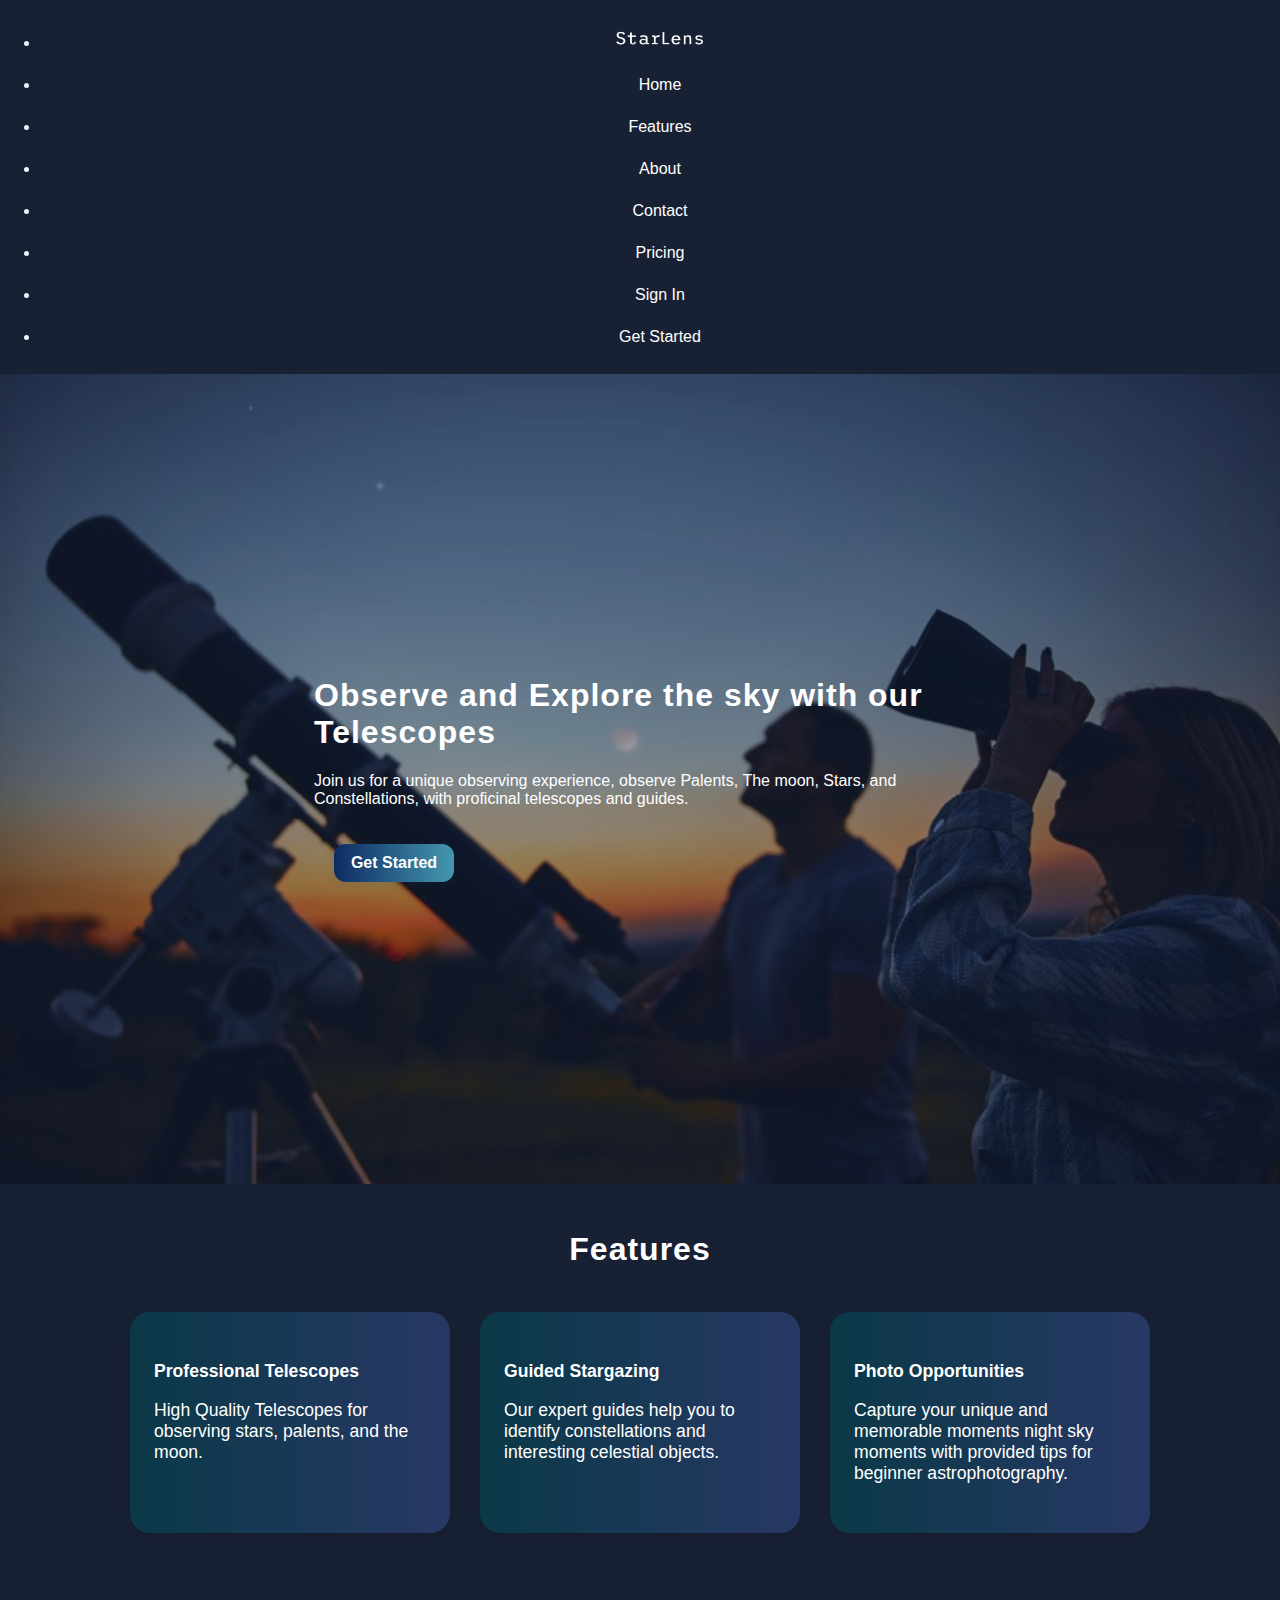
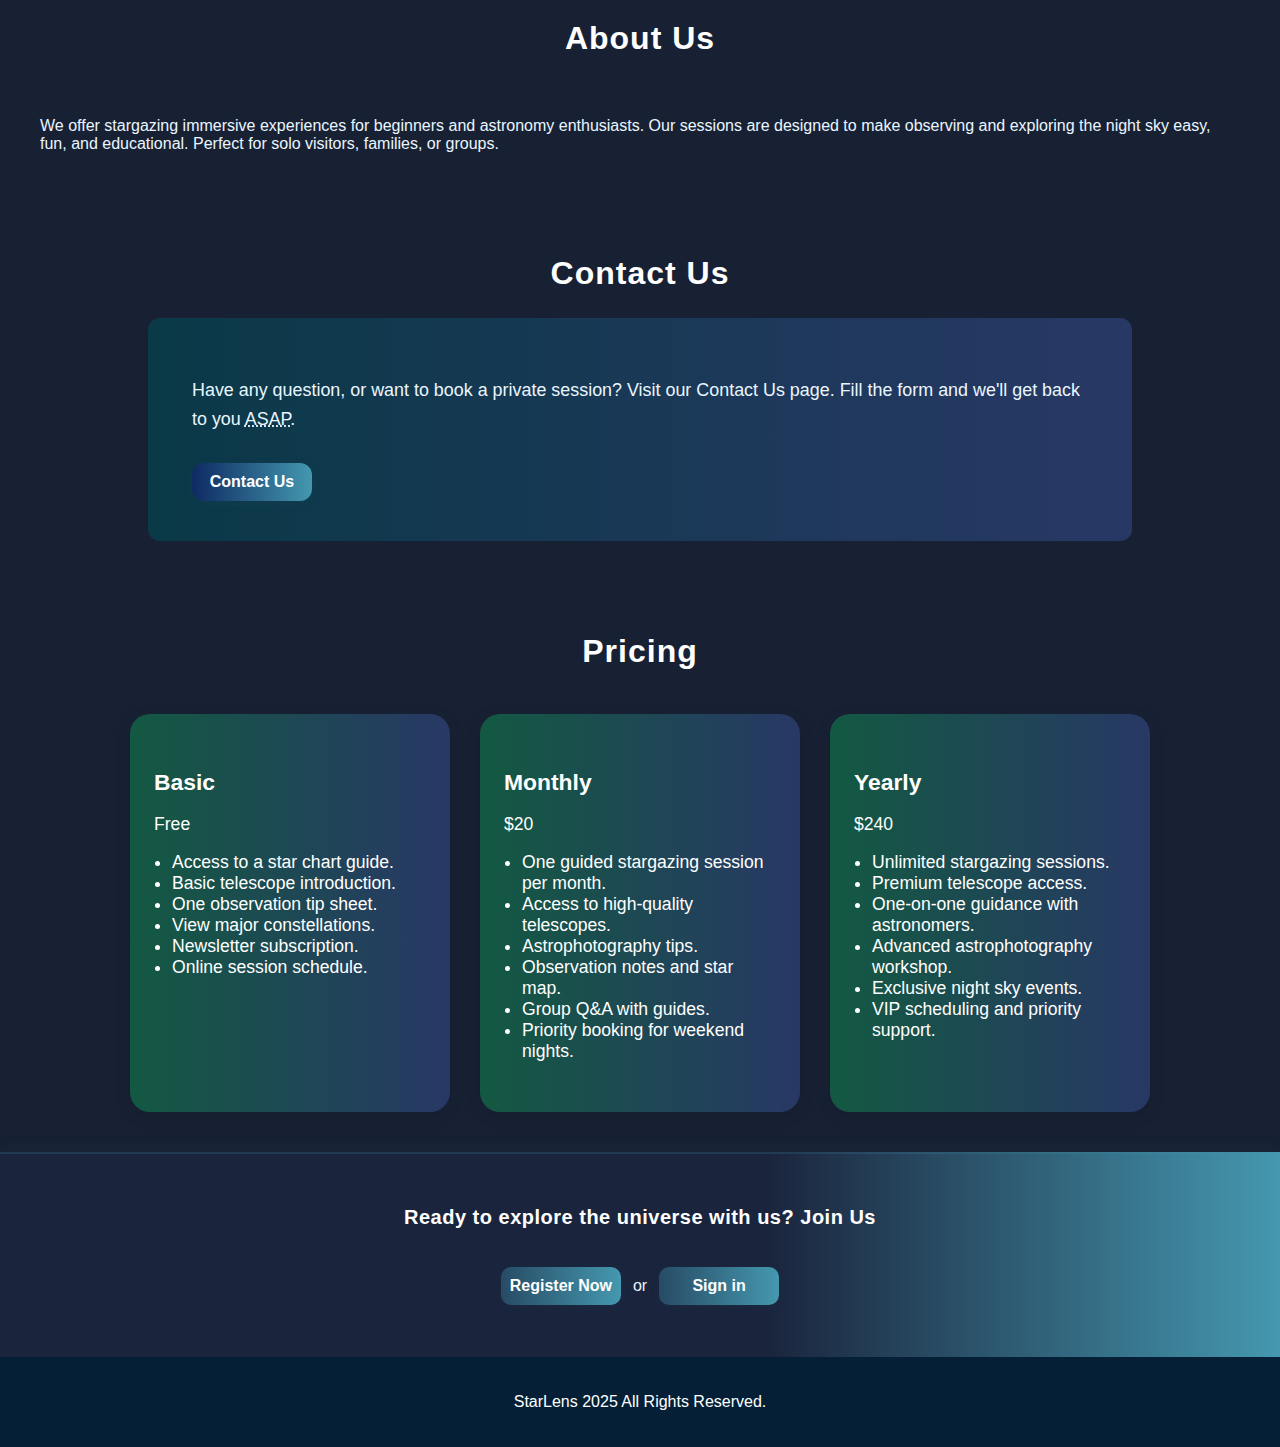
<file: index.html>
<!DOCTYPE html>
<html lang="en">
  <head>
    <meta charset="UTF-8" />
    <meta
      name="description"
      content="StarLens, a Landing page with the idea for exploring and observing sky using telescopes"
    />
    <meta name="viewport" content="width=device-width, initial-scale=1.0" />
    <link rel="stylesheet" href="./css/base.css" />
    <link rel="stylesheet" href="./css/style.css" />
    <title>StarLens</title>
  </head>

  <body>
    <nav>
      <ul>
        <li>
          <a class="nav-item" href="#/features"
            ><img
              src="./images/starlens.png"
              alt="StarLens Logo"
              width="90px"
            />
          </a>
        </li>
        <li><a class="nav-item" href="#">Home</a></li>
        <li><a class="nav-item" href="#features">Features</a></li>
        <li><a class="nav-item" href="#about"> About</a></li>
        <li><a class="nav-item" href="#contact"> Contact</a></li>
        <li><a class="nav-item" href="#pricing"> Pricing</a></li>
        <li><a class="nav-item" href="/page/signin.html"> Sign In</a></li>
        <li><a class="nav-item" href="/page/register.html"> Get Started</a></li>
      </ul>
    </nav>

    <section class="hero-section">
      <section class="hero-content">
        <h1>Observe and Explore the sky with our Telescopes</h1>
        <p>
          Join us for a unique observing experience, observe Palents, The moon,
          Stars, and Constellations, with proficinal telescopes and guides.
        </p>
        <section>
          <a href="./page/register.html">
            <button class="register-btn">Get Started</button>
          </a>
        </section>
      </section>
      <img
        class="hero-img"
        src="/images/telescope.jpg"
        alt="sky telescope observation"
      />
    </section>

    <main>
      <section id="features">
        <h2>Features</h2>
        <section class="container">
          <article class="card">
            <h3>Professional Telescopes</h3>
            <p>
              High Quality Telescopes for observing stars, palents, and the
              moon.
            </p>
          </article>

          <article class="card">
            <h3>Guided Stargazing</h3>
            <p>
              Our expert guides help you to identify constellations and
              interesting celestial objects.
            </p>
          </article>

          <article class="card">
            <h3>Photo Opportunities</h3>
            <p>
              Capture your unique and memorable moments night sky moments with
              provided tips for beginner astrophotography.
            </p>
          </article>
        </section>
      </section>

      <section id="about">
        <h2>About Us</h2>
        <section>
          <p>
            We offer stargazing immersive experiences for beginners and
            astronomy enthusiasts. Our sessions are designed to make observing
            and exploring the night sky easy, fun, and educational. Perfect for
            solo visitors, families, or groups.
          </p>
        </section>
      </section>

      <section id="contact">
        <h2>Contact Us</h2>
        <section class="connect">
          <p>
            Have any question, or want to book a private session? Visit our
            Contact Us page. Fill the form and we'll get back to you
            <abbr title="As Soon As possible">ASAP</abbr>.
          </p>
          <a href="./page/contact.html">
            <button type="submit" class="register-btn">Contact Us</button>
          </a>
        </section>
      </section>

      <section id="pricing">
        <h2>Pricing</h2>

        <section class="plan">
          <section class="price-tag">
            <h3><strong>Basic</strong></h3>
            <p>Free</p>
            <ul>
              <li>Access to a star chart guide.</li>
              <li>Basic telescope introduction.</li>
              <li>One observation tip sheet.</li>
              <li>View major constellations.</li>
              <li>Newsletter subscription.</li>
              <li>Online session schedule.</li>
            </ul>
          </section>

          <section class="price-tag">
            <h3><strong>Monthly</strong></h3>
            <p><span>&#36;</span>20</p>
            <ul>
              <li>One guided stargazing session per month.</li>
              <li>Access to high-quality telescopes.</li>
              <li>Astrophotography tips.</li>
              <li>Observation notes and star map.</li>
              <li>Group Q&A with guides.</li>
              <li>Priority booking for weekend nights.</li>
            </ul>
          </section>

          <section class="price-tag">
            <h3><strong>Yearly</strong></h3>
            <p><span>&#36;</span>240</p>
            <ul>
              <li>Unlimited stargazing sessions.</li>
              <li>Premium telescope access.</li>
              <li>One-on-one guidance with astronomers.</li>
              <li>Advanced astrophotography workshop.</li>
              <li>Exclusive night sky events.</li>
              <li>VIP scheduling and priority support.</li>
            </ul>
          </section>
        </section>
      </section>
    </main>

    <section class="register-sign">
      <h3>Ready to explore the universe with us? Join Us</h3>
      <section class="sign-btns">
        <a href="./page/register.html">
          <button class="register-btn">Register Now</button>
        </a>
        <span> or </span>
        <a href="./page/signin.html">
          <button class="register-btn">Sign in</button>
        </a>
      </section>
    </section>

    <footer class="footer">
      <p>StarLens 2025 All Rights Reserved.</p>
    </footer>
  </body>
</html>
</file>
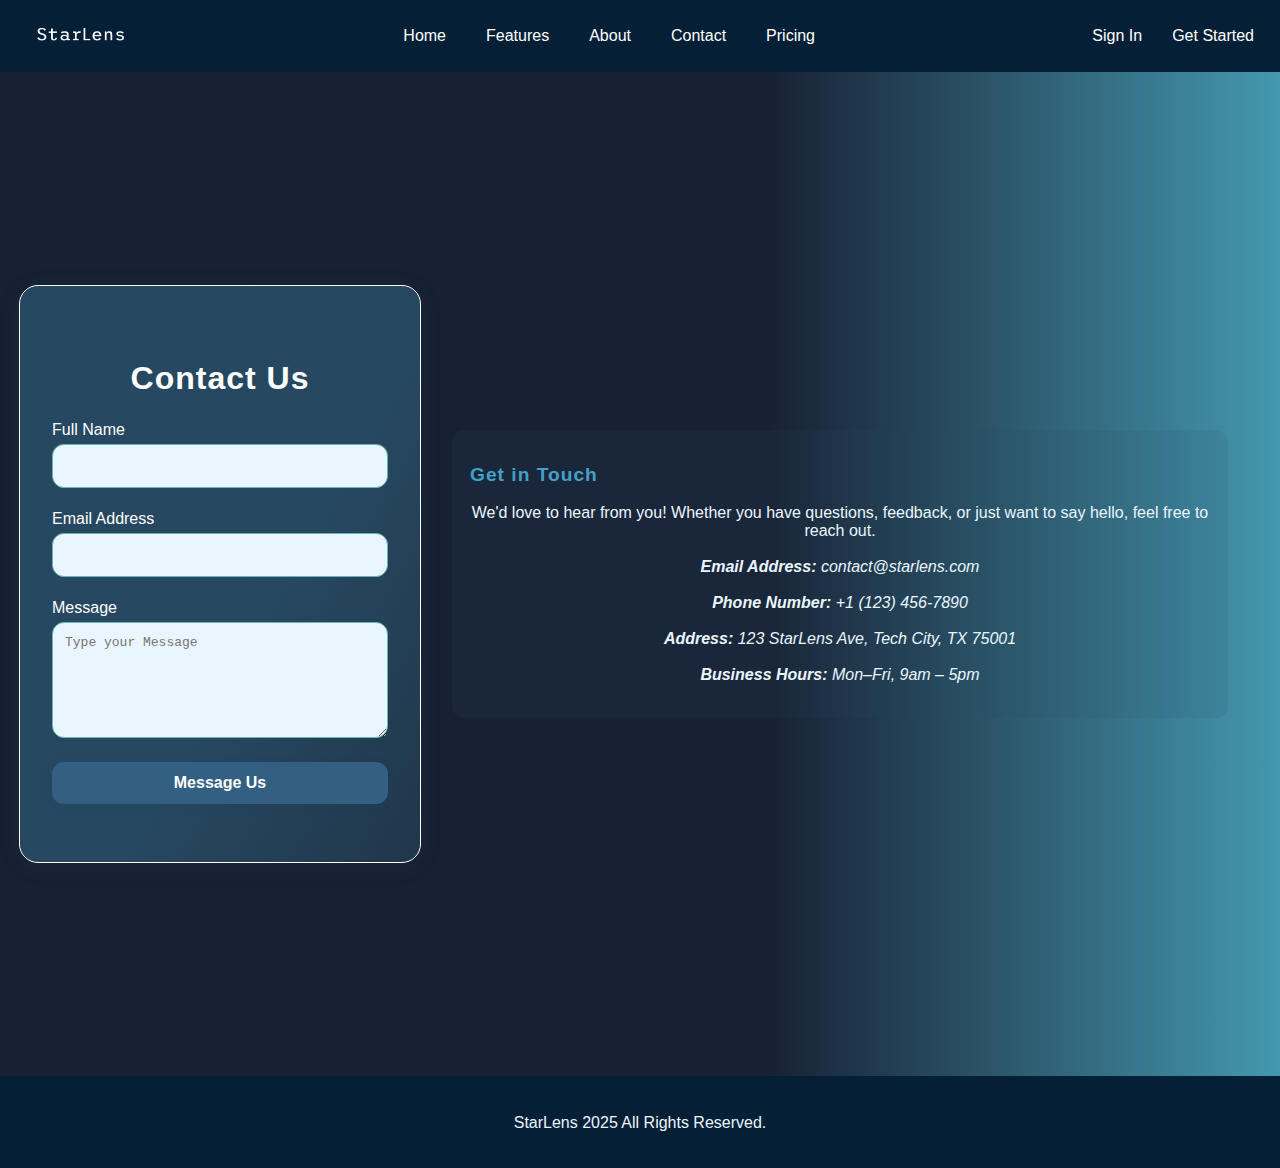
<file: page/contact.html>
<!DOCTYPE html>
<html lang="en">
  <head>
    <meta charset="UTF-8" />
    <meta name="viewport" content="width=device-width, initial-scale=1.0" />
    <title>StarLens - Contact</title>
    <link rel="stylesheet" href="../css/base.css" />
    <link rel="stylesheet" href="../css/style.css" />
    <link rel="stylesheet" href="../css/contact.css" />
  </head>
  <body>
    <header class="header">
      <nav class="navbar">
        <ul>
          <li>
            <a class="nav-item" href="../index.html">
              <img src="../images/starlens.png" alt="StarLens Logo" width="90" />
            </a>
          </li>
          <li><a class="nav-item" href="../index.html">Home</a></li>
          <li><a class="nav-item" href="../index.html#features">Features</a></li>
          <li><a class="nav-item" href="../index.html#about">About</a></li>
          <li><a class="nav-item" href="../index.html#contact">Contact</a></li>
          <li><a class="nav-item" href="../index.html#pricing">Pricing</a></li>
          <li><a class="nav-item" href="./signin.html">Sign In</a></li>
          <li><a class="nav-item" href="./register.html">Get Started</a></li>
        </ul>
      </nav>
    </header>

    <main class="main">
      <section class="contact-form">
        <form>
          <h2>Contact Us</h2>
          <label for="name">Full Name </label> 
          <input id="name" name="name" type="text" required />

          <label for="email">Email Address </label>
          <input id="email" name="email" type="email" required/> 

          <label for="message">Message </label>
          <textarea id="message" name="message" rows="6" placeholder="Type your Message" required></textarea>

          <button class="signin-button" type="submit">Message Us</button>
        </form>

        <section class="contact-info">
          <h2>Get in Touch</h2>
          <p>
            We'd love to hear from you! Whether you have questions, feedback, or
            just want to say hello, feel free to reach out.
          </p>
          <address>
            <p><b>Email Address:</b> contact@starlens.com</p>
            <p><b>Phone Number:</b> +1 (123) 456-7890</p>
            <p><b>Address:</b> 123 StarLens Ave, Tech City, TX 75001</p>
            <p><b>Business Hours:</b> Mon–Fri, 9am – 5pm</p>
          </address>
        </section>
      </section>
    </main>

    <footer class="footer">
      <p>StarLens 2025 All Rights Reserved.</p>
    </footer>
  </body>
</html>
</file>
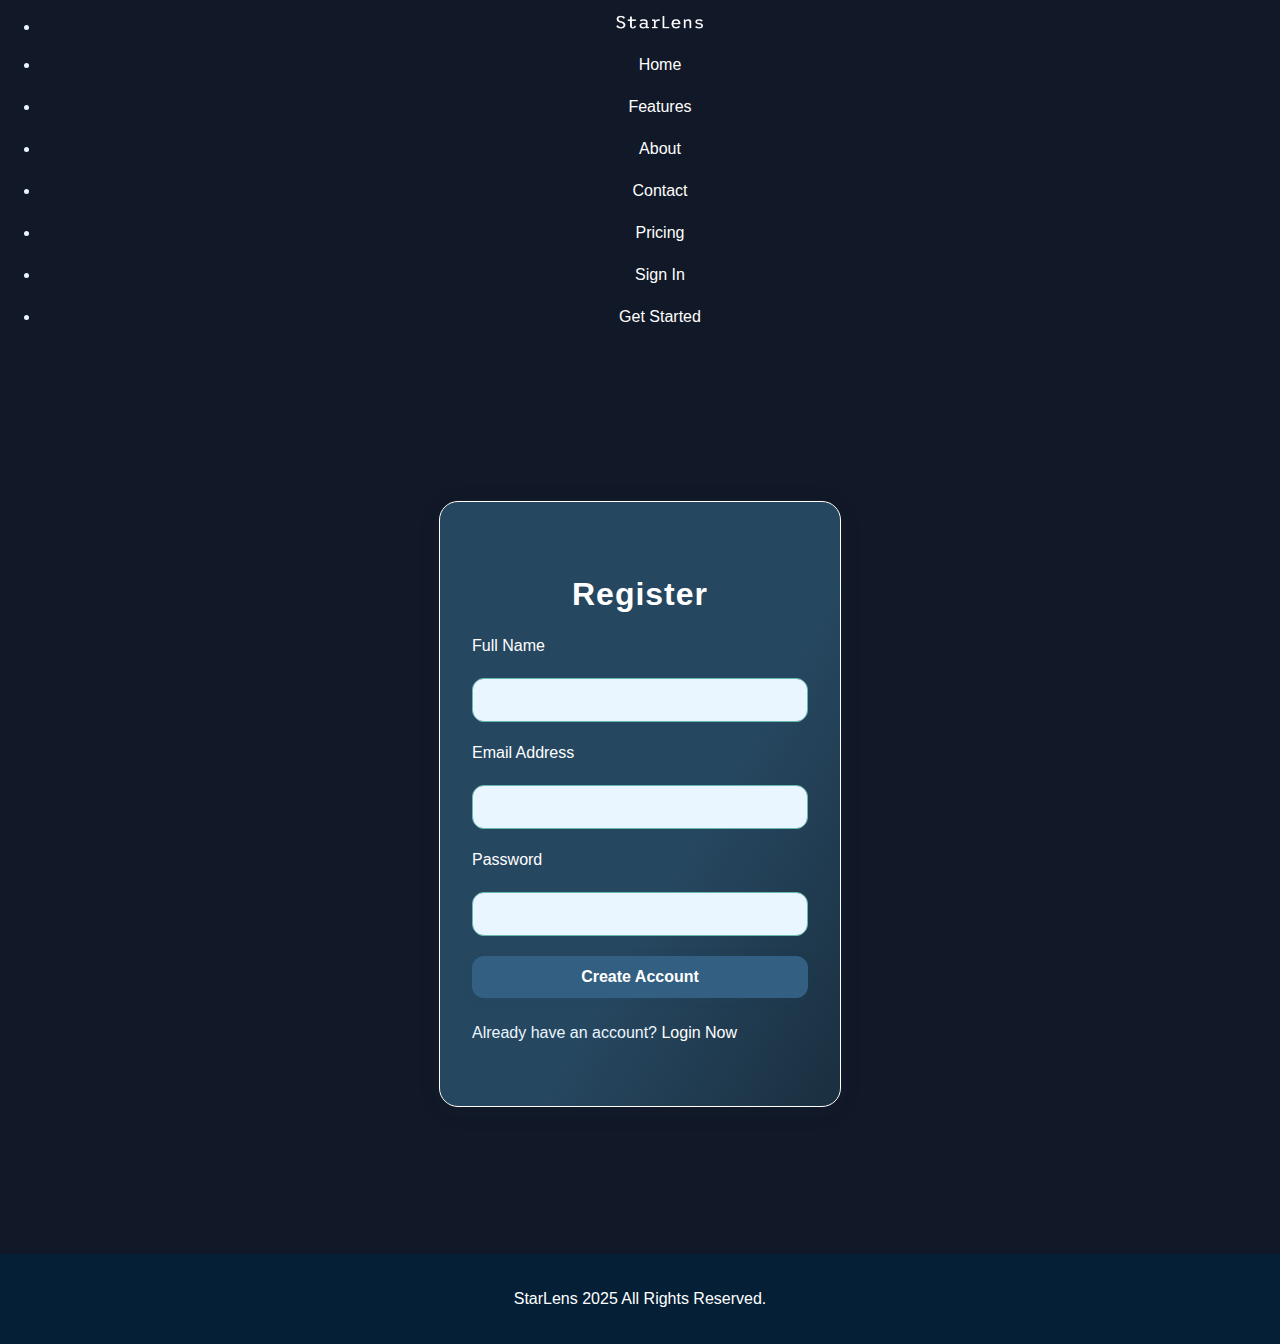
<file: page/register.html>
<html>
  <head>
    <link rel="stylesheet" href="../css/register.css" />
    <link rel="stylesheet" href="../css/base.css" />
    <title>StarLens - Register</title>
  </head>
  <body>
    <nav>
      <ul>
        <li>
          <a class="nav-item" href="../index.html"
            ><img
              src="../images/starlens.png"
              alt="StarLens Logo"
              width="90px"
            />
          </a>
        </li>
        <li><a class="nav-item" href="../index.html">Home</a></li>
        <li><a class="nav-item" href="../index.html#features">Features</a></li>
        <li><a class="nav-item" href="../index.html#about">About</a></li>
        <li><a class="nav-item" href="../index.html#contact">Contact</a></li>
        <li><a class="nav-item" href="../index.html#pricing">Pricing</a></li>
        <li><a class="nav-item" href="./signin.html">Sign In</a></li>
        <li><a class="nav-item" href="./register.html">Get Started</a></li>
      </ul>
    </nav>
    <section class="register-form">
      <form>
        <h2>Register</h2>
        <label for="fullname">Full Name</label> <br>
        <input id="fullname" name="fullname" type="text" /> <br>
        
        <label for="email">Email Address </label> <br>
        <input id="email" name="email" type="email" /> <br>

        <label for="password">Password </label> <br>
        <input id="password" name="password" type="password" /> <br>
        
        <button class="register-button" type="submit">Create Account</button>

        <p>Already have an account? <span> <a href="./signin.html">Login Now</a></span> </p>
      </form>
    </section>
    <footer class="footer">
      <p>StarLens 2025 All Rights Reserved.</p>
    </footer>
  </body>
</html>
</file>
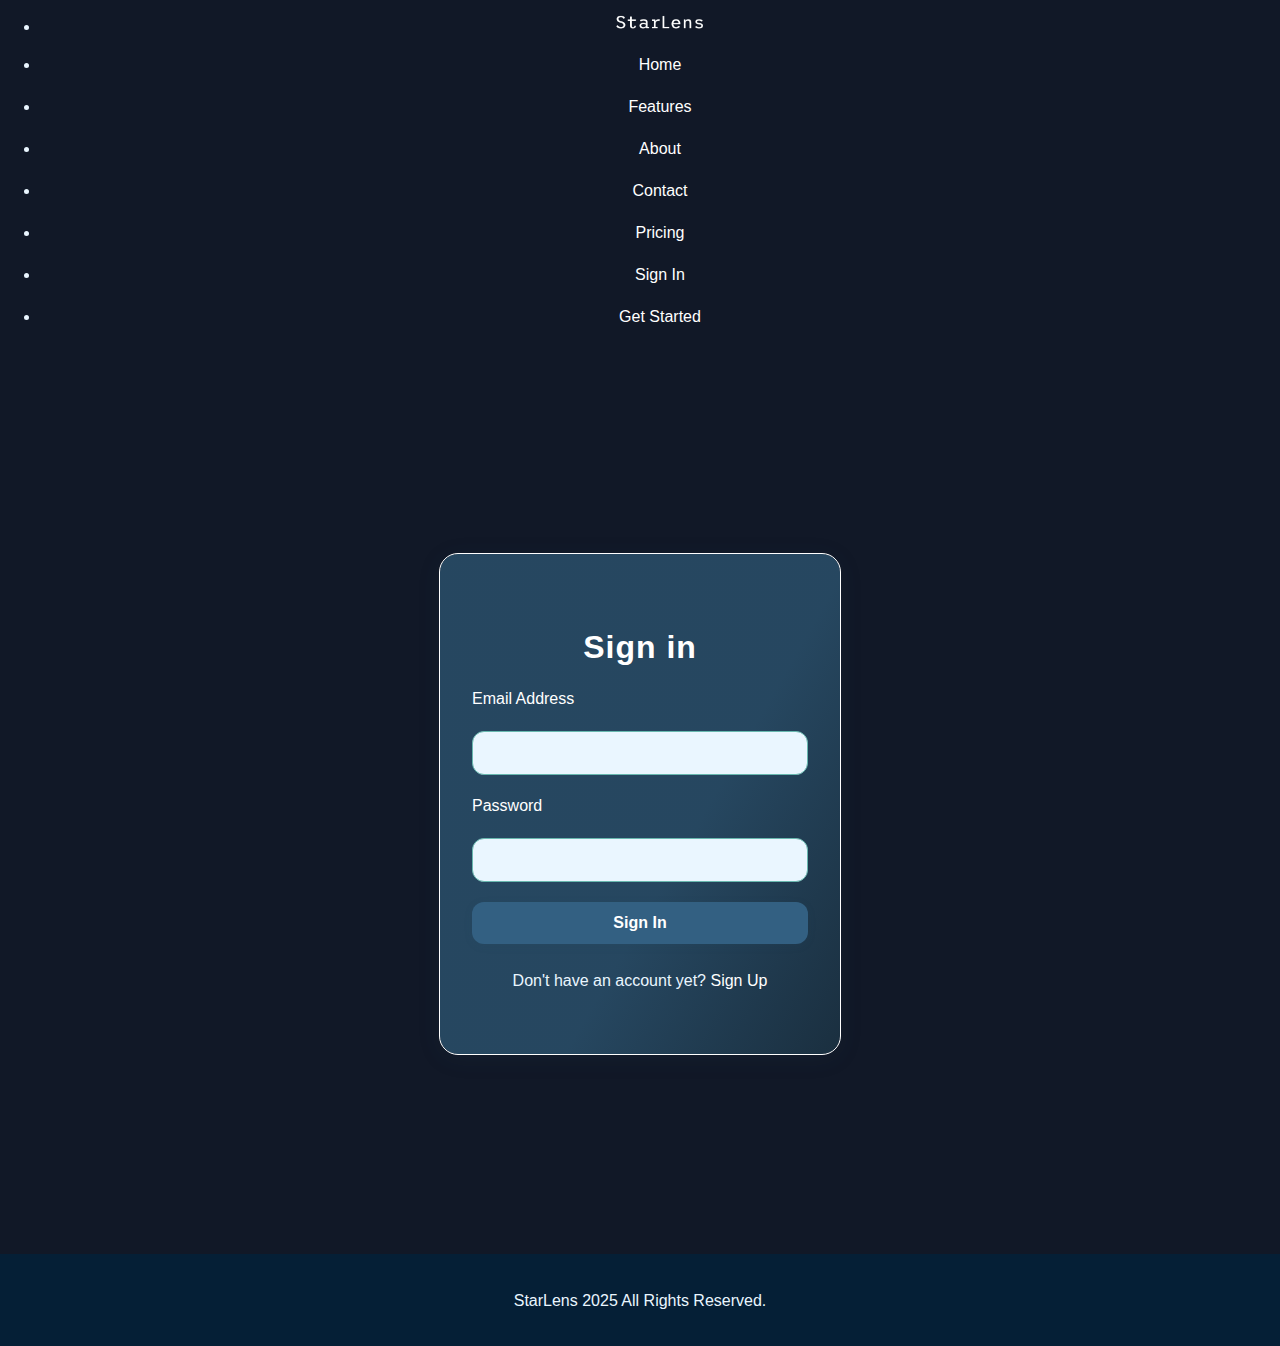
<file: page/signin.html>
<html>
  <head>
    <link rel="stylesheet" href="../css/signin.css" />
    <link rel="stylesheet" href="../css/base.css" />
    <title>StarLens - Sign in</title>
  </head>
  <body>
    <nav>
      <ul>
        <li>
          <a class="nav-item" href="../index.html"
            ><img
              src="../images/starlens.png"
              alt="StarLens Logo"
              width="90px"
            />
          </a>
        </li>
        <li><a class="nav-item" href="../index.html">Home</a></li>
        <li><a class="nav-item" href="../index.html#features">Features</a></li>
        <li><a class="nav-item" href="../index.html#about">About</a></li>
        <li><a class="nav-item" href="../index.html#contact">Contact</a></li>
        <li><a class="nav-item" href="../index.html#pricing">Pricing</a></li>
        <li><a class="nav-item" href="./signin.html">Sign In</a></li>
        <li><a class="nav-item" href="./register.html">Get Started</a></li>
      </ul>
    </nav>
    <section class="signin-form">
      <form>
        <h2>Sign in</h2>
        <label for="email">Email Address </label> <br>
        <input id="email" name="email" type="email" /> <br>
        <label for="password">Password </label> <br>
        <input id="password" name="password" type="password" /> <br>
        <button class="signin-button" type="submit">Sign In</button>
        <p> Don't have an account yet? <span> <a href="./register.html">Sign Up</a></span> </p>
      </form>
    </section>
    <footer class="footer">
      <p>StarLens 2025 All Rights Reserved.</p>
    </footer>
  </body>
</html>
</file>
<file: css/base.css>
*,
*::before,
*::after {
    box-sizing: border-box;
}

/* ---------------- Global Base Styles ---------------- */
body,
.nav-item,
.footer {
    font-size: 1em;
}

html {
    scroll-behavior: smooth;
    scroll-padding-top: 80px;
    /* Adjust to navbar height */
}

body {
    font-family: 'Segoe UI', Tahoma, Geneva, Verdana, sans-serif;
    background: #111827;
    color: #eaf6ff;
    margin: 0;
}

/* ---------------- Header & Navbar ---------------- */
header {
    grid-area: header;
    position: sticky;
    top: 0;
    z-index: 100;
}

.navbar {
    display: flex;
    flex-wrap: wrap;
    /* allow wrapping of items */
    justify-content: space-between;
    align-items: center;
    padding: 12px 16px;
    background-color: rgb(5, 31, 54);
    overflow: hidden;
    /* prevent overflow */
}

/* Navbar links container */
.navbar ul {
    display: flex;
    flex-wrap: wrap;
    /* allow stacking when space is tight */
    align-items: center;
    gap: 0;
    margin: 0;
    padding: 0;
    list-style: none;
    width: 100%;
    /* ensure full width for wrapping */
}

.navbar ul li {
    display: inline-block;
    margin: 0 10px;
}

.navbar ul li:first-child {
    margin-right: auto;
    /* logo left */
}

.navbar ul li:nth-last-child(2) {
    margin-left: auto;
    /* "Sign In" moves right */
    margin-right: 0;
}

.navbar ul li:last-child {
    margin-left: 10px;
    /* spacing between "Sign In" and "Get Started" */
    margin-right: 0;
}

li a {
    display: block;
    text-align: center;
    padding: 12px 10px;
    text-decoration: none;
    cursor: pointer;
}

.nav-item {
    color: #fff;
    text-decoration: none;
}

.nav-item:hover {
    color: rgb(224, 224, 224);
}

/* ---------------- Main Content ---------------- */
.main {
    grid-area: main;
}

/* ---------------- Forms ---------------- */
form {
    background: linear-gradient(120deg, rgba(40, 75, 101, 0.92) 60%, rgba(68, 152, 175, 0.18) 100%);
    padding: 48px 32px;
    margin: 0;
    border-radius: 18px;
    width: 100%;
    max-width: 400px;
    box-shadow: 0 4px 24px rgba(40, 75, 101, 0.10);
    outline: 1px solid #fff;
}

h2 {
    color: #fff;
    font-size: 2em;
    margin-bottom: 24px;
    text-align: center;
    letter-spacing: 1px;
}

label {
    color: #fff;
    font-weight: 500;
    margin-top: 12px;
    display: block;
    padding-bottom: 5px;
}

input,
textarea {
    border-radius: 12px;
    border: 1px solid #68b8af;
    padding: 12px;
    width: 100%;
    margin-bottom: 10px;
    background: #eaf6ff;
    color: #222;
    font-size: 1em;
    box-sizing: border-box;
}

input:focus,
textarea:focus {
    outline: 2px solid #44a0c7;
    border-color: #44a0c7;
}

.register-form,
.signin-form,
.contact-form {
    display: flex;
    align-items: center;
    justify-content: center;
    min-height: 100vh;
    padding: 0;
    margin: 0;
}

.register-button,
.signin-button,
.submit-button {
    width: 100%;
    padding: 12px;
    margin: 10px 0;
    background: rgb(51, 96, 130);
    color: #fff;
    border: none;
    border-radius: 12px;
    font-weight: 600;
    font-size: 1em;
    box-shadow: 0 2px 8px rgba(40, 75, 101, 0.10);
    transition: background 0.3s, transform 0.2s;
    cursor: pointer;
}

.register-button:hover,
.signin-button:hover,
.submit-button:hover {
    background: rgb(45, 109, 127);
    color: #e0e0e0;
    transform: translateY(-2px) scale(1.04);
    outline: 1px solid #fff;
}

/* ---------------- Footer ---------------- */
.footer {
    grid-area: footer;
    background: rgb(5, 31, 54);
    color: white;
    text-align: center;
    padding: 20px;
}


a {
    color: #fff;          /* default link color */
    text-decoration: none; /* remove underline */
}

a:visited {
    color: #fff;          /* keep visited links same as normal */
}

a:hover,
a:focus {
    color: #44a0c7;       /* optional hover/focus effect */
    text-decoration: underline;
}



/* ---------------- Mobile Navbar (max-width: 599px) ---------------- */


@media (max-width: 545px) and (min-width: 300px) {

    /* Stack links vertically */
    .navbar ul {
        flex-direction: column;
        align-items: stretch;
        width: 100%;
        padding: 0;
        margin: 0;
        background: rgb(5, 31, 54);
        box-shadow: none;
        overflow: hidden;
        /* prevent overflow */
    }

    .navbar ul li {
        width: 100%;
        margin: 0;
        text-align: left;
        border-bottom: 1px solid rgba(255, 255, 255, 0.08);
        display: block;
        /* override any inline-block */
    }

    /* Only show essential links */
    .navbar ul li:first-child,
    /* logo */
    .navbar ul li:nth-child(2),
    /* Home */
    .navbar ul li:nth-last-child(2),
    /* Sign In */
    .navbar ul li:last-child {
        /* Get Started */
        display: block;
    }

    /* Link styling */
    .nav-item {
        display: block;
        width: 100%;
        padding: 16px;
        box-sizing: border-box;
    }
}

@media (max-width: 599px) {
    .navbar ul {
        display: flex;
        flex-direction: column;
        align-items: stretch;
        width: 100%;
        background: rgb(5, 31, 54);
        padding: 0;
        margin: 0;
    }

    .navbar ul li {
        display: none;
        /* hide all by default */
        width: 100%;
        text-align: left;
        border-bottom: 1px solid rgba(255, 255, 255, 0.08);
    }

    /* show only key links */
    .navbar ul li:first-child,
    /* logo */
    .navbar ul li:nth-child(2),
    /* Home */
    .navbar ul li:nth-child(5),
    /* Contact */
    .navbar ul li:nth-child(7),
    /* Sign In */
    .navbar ul li:nth-child(8) {
        /* Get Started */
        display: inline-block;
    }

    .navbar ul li:first-child {
        margin-right: auto;
    }

    .navbar ul li:nth-last-child(2),
    .navbar ul li:last-child {
        margin-left: 0;
        margin-right: 0;
    }

    .navbar ul li:nth-last-child(2) {
        margin-left: auto;
    }

    .nav-item {
        padding: 16px;
        font-size: 1em;
        display: block;
        width: 100%;
    }

    /* Footer full width remains unchanged */
}

@media (max-width: 599px) {
    .navbar ul {
        flex-direction: column;
        align-items: stretch;
        /* stack links */
        width: 100%;
        padding: 0;
        margin: 0;
        background-color: rgb(5, 31, 54);
    }

    .navbar ul li {
        width: 100%;
        margin: 0;
        text-align: left;
        border-bottom: 1px solid rgba(255, 255, 255, 0.1);
    }

    .navbar ul li a {
        display: block;
        padding: 14px 20px;
    }
}



/* ---------------- Tablet (600px – 899px) ---------------- */
@media (min-width: 600px) and (max-width: 899px) {

    /* Navbar adjustments */
    .navbar ul {
        display: flex;
        flex-wrap: wrap;
        align-items: center;
        justify-content: flex-start;
        gap: 0;
    }

    .navbar ul li {
        display: none;
        margin: 0 6px;
    }

    .navbar ul li:first-child,
    .navbar ul li:nth-child(2),
    .navbar ul li:nth-child(5),
    .navbar ul li:nth-child(7),
    .navbar ul li:nth-child(8) {
        display: inline-block;
    }

    .navbar ul li:first-child {
        margin-right: auto;
    }

    .navbar ul li:nth-last-child(2),
    .navbar ul li:last-child {
        margin-left: 0;
        margin-right: 0;
    }

    .navbar ul li:nth-last-child(2) {
        margin-left: auto;
    }

    /* Hero adjustments */
    .hero-section {
        min-height: 90vh;
    }

    .hero-content {
        padding: 20px;
    }

    .hero-content h1 {
        font-size: 2.2em;
        margin: 20px;
    }

    .hero-content p {
        font-size: 1.1em;
        padding: 20px;
    }

    /* Card & plan layout */
    .container,
    .plan {
        flex-direction: row;
        flex-wrap: wrap;
        gap: 20px;
    }

    .card,
    .price-tag {
        width: 40vw;
        max-width: 300px;
        margin: 10px;
    }

    .main {
        margin: 30px;
    }
}

/* ---------------- Desktop (900px and up) ---------------- */
@media (min-width: 900px) {
    .main {
        min-height: 90vh;
        padding: 32px 10px;
    }

    /* Add any desktop-only navbar/footer refinements here if needed */
}
</file>
<file: css/style.css>
/* Mobile-first base styles */
html {
    scroll-behavior: smooth;
    scroll-padding-top: 80px;
}

/* Mobile-first: keep fonts and layout compact */
body,
.nav-item,
h1,
h2,
h3,
.card,
.price-tag,
.footer,
.register-sign {
    font-size: 1em;
}

.hero-section {
    min-height: 40vh;
}

.hero-content {
    padding: 40px 10px;
}

body {
    display: grid;
    grid-template-rows: auto 1fr auto;
    grid-template-areas:
        "header"
        "hero"
        "main"
        "register"
        "footer";
    margin: 0;
    background-color: rgb(24, 33, 52);
    font-family: 'Segoe UI', Tahoma, Geneva, Verdana, sans-serif;
}

header {
    grid-area: header;
    position: sticky;
    top: 0;
    z-index: 100;
}

h1,
h2 {
    font-size: 2em;
    letter-spacing: 1px;
}

section {
    padding: 20px;
}

.hero-section {
    position: relative;
    display: flex;
    flex-direction: column;
    justify-content: center;
    align-items: center;
    min-height: 90vh;
    /* keep this for desktop */
    width: 100%;
    padding: 0;
    overflow: hidden;
}


.hero-img {
    position: absolute;
    top: 0;
    left: 0;
    width: 100%;
    height: 100%;
    /* fills the entire .hero-section */
    object-fit: cover;
    /* ensures it covers without distortion */
    z-index: 1;
    opacity: 0.55;
}

.hero-content {
    position: relative;
    z-index: 2;
    width: 100%;
    max-width: 700px;
    padding: 48px 24px;
    color: #fff;
    text-align: left;
    /* you can change to center for small screens */
}


.register-btn {
    background: linear-gradient(90deg, rgb(14, 42, 99), rgb(68, 152, 175));
    color: #fff;
    width: 120px;
    height: 38px;
    border: none;
    border-radius: 12px;
    font-weight: 600;
    font-size: 1em;
    box-shadow: 0 2px 8px rgba(40, 75, 101, 0.15);
    transition: background 0.3s, transform 0.2s;
}

.register-btn:hover,
.register-btn:focus {
    background: linear-gradient(90deg, rgb(68, 152, 175), rgb(40, 75, 101));
    transform: translateY(-2px) scale(1.04);
    outline: 1px solid #fff;
    box-shadow: 0 4px 16px rgba(68, 152, 175, 0.18);
    cursor: pointer;
}

.sign-btns :nth-child(1) {
    text-decoration: none;
}

.main {
    grid-area: main;
    color: white;
    margin: 20px 10px;
}

/* Feature cards readability */
.container {
    display: flex;
    flex-flow: row wrap;
    /* flex-wrap: wrap; */
    justify-content: center;
    gap: 30px;
}

.card {
    background: linear-gradient(90deg, rgb(10, 57, 71), rgb(40, 56, 101));
    color: #fff;
    padding: 32px 24px;
    margin: 0;
    min-height: 180px;
    width: 100%;
    max-width: 320px;
    border-radius: 20px;
    box-shadow: 0 4px 16px rgba(0, 0, 0, 0.12);
    text-align: left;
    font-size: 1.1em;
    transition: transform 0.2s;
    overflow: hidden;
}

.card:hover {
    transform: translateY(-4px) scale(1.03);
    background: linear-gradient(90deg, rgb(40, 56, 101), rgb(10, 57, 71));
}

.feature-img {
    width: 100%;
    /* fill card width */
    height: 180px;
    /* consistent height for all cards */
    object-fit: cover;
    /* crop to fit without distortion */
    border-radius: 12px;
    /* match card rounded corners */
    display: block;
    /* remove inline spacing */
}

.about {
    background: linear-gradient(90deg, rgb(10, 57, 71), rgb(40, 56, 101));
    color: #eaf6ff;
    border-radius: 12px;
    box-shadow: none;
    padding: 40px 20px;
    margin: 2vw 10vw;
    max-width: none;
    text-align: left;
    position: static;
    overflow: visible;
}

.about p {
    font-size: 1.15em;
    line-height: 1.7;
    margin-bottom: 12px;
    padding: 0 24px;
}

.about:hover {
    transform: translateY(-4px) scale(1.03);
    background: linear-gradient(90deg, rgb(40, 56, 101), rgb(10, 57, 71));
}

/* Contact Us Section UI enhancement */
#contact .connect {
    background: linear-gradient(90deg, rgb(10, 57, 71), rgb(40, 56, 101));
    color: #eaf6ff;
    border-radius: 12px;
    box-shadow: none;
    padding: 40px 20px;
    margin: 2vw 10vw;
    max-width: none;
    text-align: left;
    position: static;
    overflow: visible;
}

#contact .connect:hover {
    transform: translateY(-4px) scale(1.03);
    background: linear-gradient(90deg, rgb(40, 56, 101), rgb(10, 57, 71));
}

#contact p {
    font-size: 1.12em;
    line-height: 1.6;
    margin-bottom: 18px;
    padding: 0 24px;
}

#contact .register-btn {
    margin-top: 12px;
    margin-left: 24px;
    font-size: 1em;
}

#contact .register-btn:hover,
#contact .register-btn:focus {
    outline: 1px solid #fff;
}

/* Pricing cards readability */
.plan {
    display: flex;
    flex-flow: row wrap;
    justify-content: center;
    gap: 30px;
}

.price-tag {
    background: linear-gradient(90deg, rgb(19, 89, 66), rgb(40, 56, 101));
    color: #fff;
    padding: 32px 24px;
    min-height: 220px;
    width: 100%;
    max-width: 320px;
    border-radius: 20px;
    box-shadow: 0 4px 16px rgba(0, 0, 0, 0.12);
    text-align: left;
    font-size: 1.1em;
    margin: 0;
    transition: transform 0.2s;
}

.price-tag:hover {
    transform: translateY(-4px) scale(1.03);
    background: linear-gradient(90deg, rgb(32, 100, 100), rgb(40, 56, 101));
}

.price-tag ul {
    padding-left: 18px;
    margin-top: 12px;
    font-size: 1em;
}

.price-tag h3 {
    margin-bottom: 8px;
    font-size: 1.3em;
}

.register-sign {
    grid-area: register;
    display: flex;
    flex-direction: column;
    justify-content: center;
    align-items: center;
    background: linear-gradient(90deg, rgb(26, 37, 61) 60%, rgb(68, 152, 175) 100%);
    min-height: 160px;
    padding: 32px 16px;
    color: #eaf6ff;
    border-top: 2px solid rgba(68, 152, 175, 0.18);
    box-shadow: 0 -2px 16px rgba(40, 75, 101, 0.10);
}

.register-sign h3 {
    font-size: 1.25em;
    font-weight: 700;
    margin-bottom: 18px;
    color: #fff;
    letter-spacing: 0.5px;
}

.sign-btns {
    display: flex;
    gap: 12px;
    align-items: center;
    flex-wrap: wrap;
}

.sign-btns .register-btn {
    background: linear-gradient(90deg, rgb(40, 75, 101), rgb(68, 152, 175));
    color: #fff;
    border: none;
    border-radius: 10px;
    font-weight: 600;
    font-size: 1em;
    box-shadow: 0 2px 8px rgba(40, 75, 101, 0.10);
    transition: background 0.3s, transform 0.2s;
}

.sign-btns .register-btn:hover,
.sign-btns .register-btn:focus {
    background: linear-gradient(90deg, rgb(68, 152, 175), rgb(40, 75, 101));
    color: #e0e0e0;
    transform: translateY(-2px) scale(1.04);
    outline: none;
    box-shadow: 0 4px 16px rgba(68, 152, 175, 0.18);
    outline: 1px solid #fff;
}

/* Mobile navbar: stack links vertically */

@media (max-width: 545px) and (min-width:300px) {

    .navbar ul {
        flex-direction: column;
        align-items: stretch;
        width: 100%;
        padding: 0;
        margin: 0;
        background: rgb(5, 31, 54);
        box-shadow: none;
        overflow: hidden;
        /* prevent overflow */
    }

    .navbar ul li {
        width: 100%;
        margin: 0;
        text-align: left;
        border-bottom: 1px solid rgba(255, 255, 255, 0.08);
        display: block;
        /* override any inline-block */
    }

    /* Show only essential links */
    .navbar ul li:first-child,       /* logo */
    .navbar ul li:nth-child(2),     /* Home */
    .navbar ul li:nth-last-child(2),/* Sign In */
    .navbar ul li:last-child {      /* Get Started */
        display: block;
    }

    /* Link styling */
    .nav-item {
        display: block;
        width: 100%;
        padding: 16px;
        box-sizing: border-box;
    }

    .hero-section {

        overflow: hidden;
    }

    .hero-content {
        padding: 20px;
    }

    .hero-content h1 {
        font-size: 1em;
    }

    .hero-content p {
        font-size: 0.6em;
    }

}

@media (max-width: 599px) {
    .navbar ul {
        display: flex;
        flex-wrap: wrap;
        align-items: center;
        justify-content: flex-start;
        gap: 0;
    }

    .navbar ul li {
        display: none;
        margin: 0 6px;
    }

    /* Show only essential links */
    .navbar ul li:first-child,       /* logo */
    .navbar ul li:nth-child(2),     /* Home */
    .navbar ul li:nth-last-child(2),/* Sign In */
    .navbar ul li:last-child {      /* Get Started */
        display: block;
    } */

    .navbar ul li:first-child {
        margin-right: auto;
    }

    .navbar ul li:nth-last-child(2),
    .navbar ul li:last-child {
        margin-left: 0;
        margin-right: 0;
    }

    .navbar ul li:nth-last-child(2) {
        margin-left: auto;
    }


    .nav-item {
        padding: 16px;
        font-size: 1em;
        display: block;
        width: 100%;
    }

    .hero-section {
        min-height: 60vh;
        max-width: 100;
        padding: 20px;
    }

    .hero-content {
        padding: 24px;
    }

    .hero-content h1 {
        font-size: 1.8em;
    }

    .hero-content p {
        font-size: 1em;
    }
}

/* ---------------- Tablet (600px – 899px) ---------------- */
@media (min-width: 600px) and (max-width: 899px) {

    .navbar ul {
        display: flex;
        flex-wrap: wrap;
        align-items: center;
        justify-content: flex-start;
        gap: 0;
        overflow: hidden;
    }

    .navbar ul li {
        display: none;
        margin: 0 6px;
    }

    .navbar ul li:first-child,
    .navbar ul li:nth-child(2),
    .navbar ul li:nth-child(5),
    .navbar ul li:nth-child(7),
    .navbar ul li:nth-child(8) {
        display: inline-block;
    }

    .navbar ul li:first-child {
        margin-right: auto;
    }

    .navbar ul li:nth-last-child(2),
    .navbar ul li:last-child {
        margin-left: 0;
        margin-right: 0;
    }

    .navbar ul li:nth-last-child(2) {
        margin-left: auto;
    }

    .hero-section {
        min-height: 90vh;
    }

    .hero-content {
        padding: 20px;
    }

    .hero-content h1 {
        font-size: 2.2em;
        margin: 20px;
    }

    .hero-content p {
        font-size: 1.1em;
        padding: 20px;
    }

    .container,
    .plan {
        flex-direction: row;
        flex-wrap: wrap;
        gap: 20px;
    }

    .card,
    .price-tag {
        width: 40vw;
        max-width: 300px;
        margin: 10px;
    }

    .main {
        margin: 30px;
    }
}

/* ---------------- Desktop (900px and up) ---------------- */
@media (min-width: 900px) {
    .main {
        min-height: 90vh;
        padding: 32px 10px;
    }

    /* Add desktop-only refinements here if needed */
}
</file>
<file: css/contact.css>
/* Shared theme for forms */
body {
    font-family: 'Segoe UI', Tahoma, Geneva, Verdana, sans-serif;
    background: linear-gradient(90deg, rgb(24,33,52) 60%, rgb(68,152,175) 100%);
    color: #eaf6ff;
    margin: 0;
    min-height: 100vh;
}


p {
    color: #eaf6ff;
    text-align: center;
    margin-top: 18px;
}

a {
    color: #44a0c7;
    text-decoration: underline;
    font-weight: 500;
}

a:hover {
    color: #68b8af;
}

/* Contact Info Section */
.contact-info {
    margin: 32px;
    background: rgba(40,75,101,0.12);
    border-radius: 12px;
    padding: 18px;
    color: #eaf6ff;
    font-size: 1em;
}

.contact-info h2 {
    font-size: 1.2em;
    color: #44a0c7;
    margin-bottom: 12px;
    text-align: left;
}

/* Responsive styles */
@media (max-width: 700px) {
    form {
        padding: 24px 10px;
        max-width: 98vw;
        border-radius: 12px;
    }
    .contact-info {
        padding: 12px;
        border-radius: 8px;
    }
    h2 {
        font-size: 1.3em;
    }
}
</file>
<file: css/register.css>
/* Register Page – page-specific tweaks */

/* Extra spacing for register section if needed */
.register-form {
  background: none; /* inherits global dark background */
  padding: 20px;
}

/* Optional: emphasize Register button */
.register-button {
  background: #3a7f6f;
}

.register-button:hover {
  background: #2d6356;
}


/* Responsive adjustments for Sign In form */
@media (max-width: 700px) {
    form {
        padding: 24px 10px;
        max-width: 98vw;
        border-radius: 12px;
    }
    h2 {
        font-size: 1.3em;
    }
}
</file>
<file: css/signin.css>
/* Shared theme for forms */
body {
    font-family: 'Segoe UI', Tahoma, Geneva, Verdana, sans-serif;
    background: linear-gradient(90deg, rgb(24,33,52) 60%, rgb(68,152,175) 100%);
    color: #eaf6ff;
    margin: 0;
    min-height: 100vh;
}

p {
    color: #eaf6ff;
    text-align: center;
    margin-top: 18px;
}

a {
    color: #44a0c7;
    text-decoration: underline;
    font-weight: 500;
}

a:hover {
    color: #68b8af;
}

/* Contact Info Section */
.contact-info {
    margin-top: 32px;
    background: rgba(40,75,101,0.12);
    border-radius: 12px;
    padding: 18px;
    color: #eaf6ff;
    font-size: 1em;
}

.contact-info h2 {
    font-size: 1.2em;
    color: #44a0c7;
    margin-bottom: 12px;
    text-align: left;
}

.contact-info address {
    font-style: normal;
    color: #eaf6ff;
}

/* Responsive styles */
@media (max-width: 700px) {
    form {
        padding: 24px 10px;
        max-width: 98vw;
        border-radius: 12px;
    }
    .contact-info {
        padding: 12px;
        border-radius: 8px;
    }
    h2 {
        font-size: 1.3em;
    }
}
</file>
